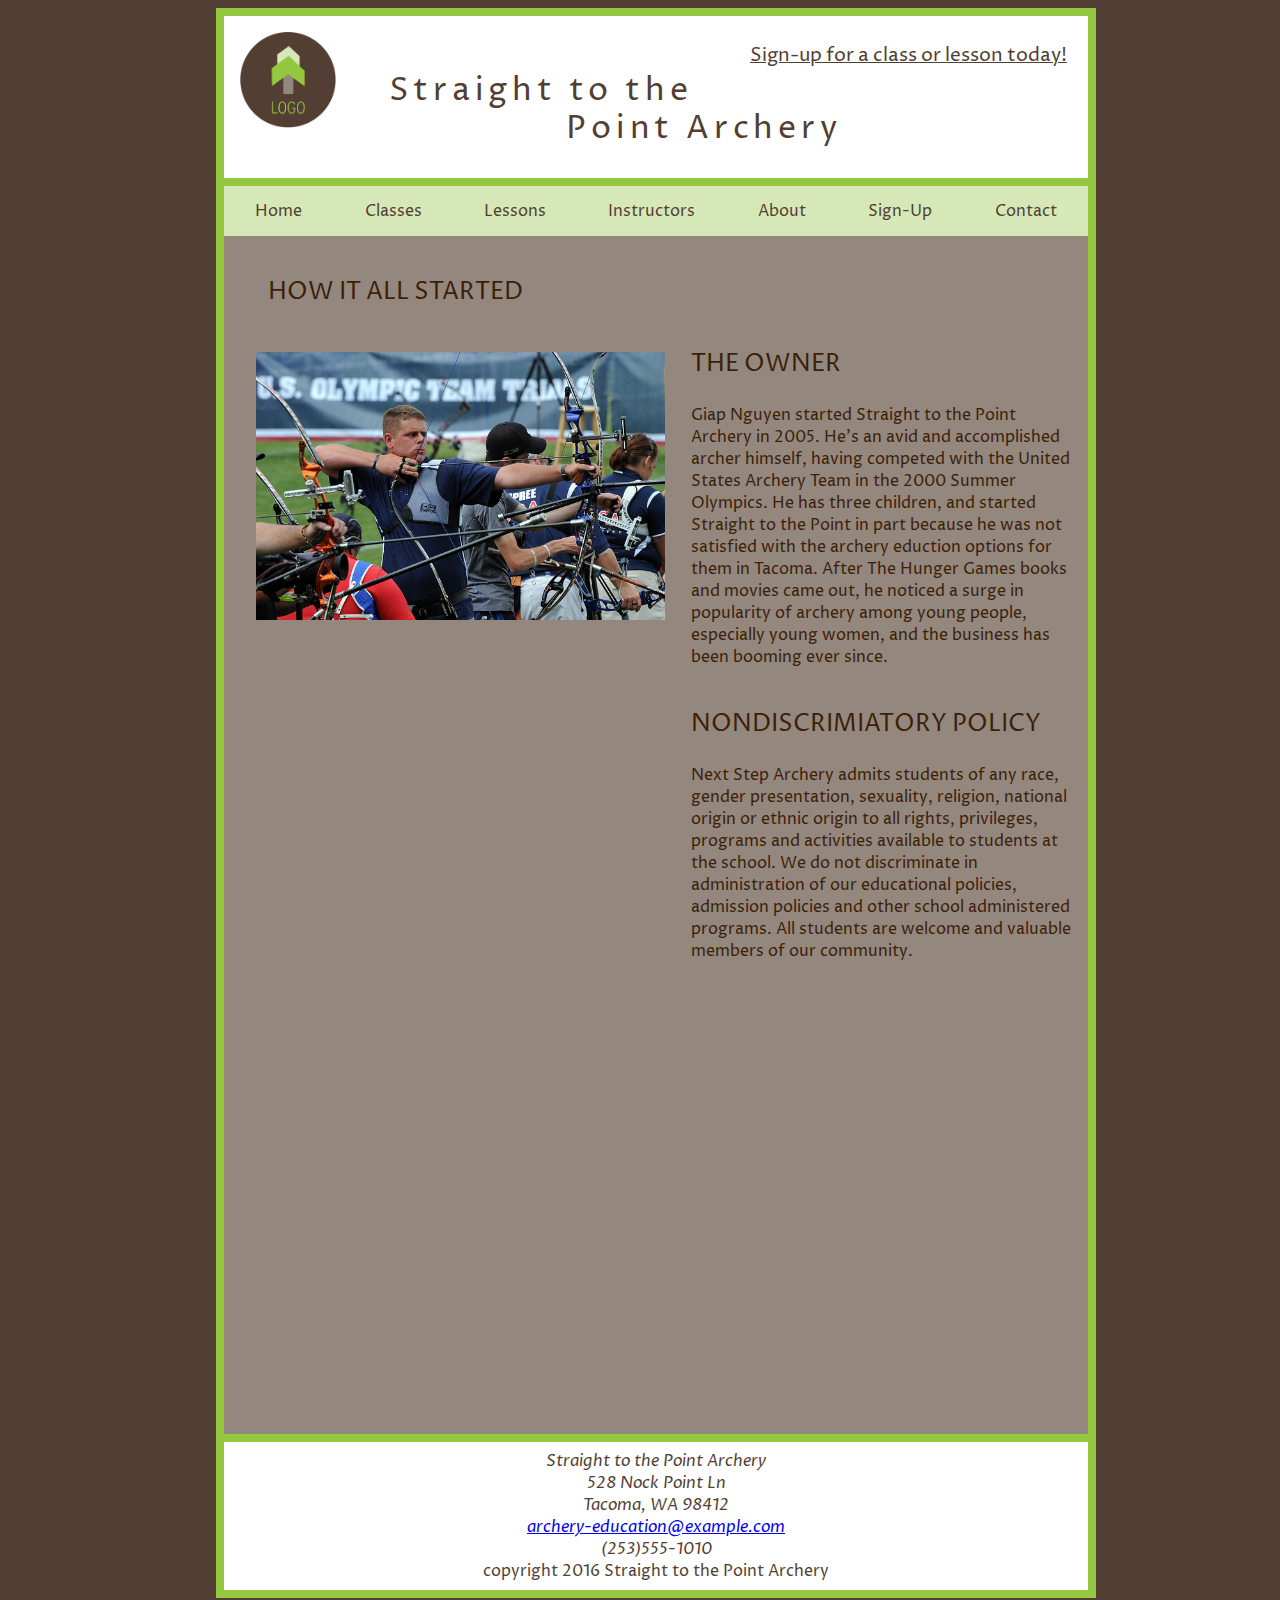
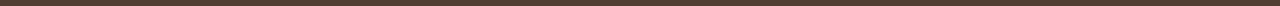
<file: index.html>
<!DOCTYPE html>
<html lang="en">
  <head>
    <meta charset="utf-8">
    <link rel="stylesheet" href="styles/col.css">
    <link rel="stylesheet" href="styles/2cols.css">
    <link rel="stylesheet" href="styles/stylesheet.css">
    <link href="https://fonts.googleapis.com/css?family=Ledger%7CProza+Libre" rel="stylesheet"> 
    <title>Straight to the Point Archery</title>
  </head>
  <body>
    <main>
    <header>
        <a href="signup.html">Sign-up for a class or lesson today!</a>
        <img src="images/logo.jpg" alt="Logo">
        <h1>Straight to the Point Archery</h1>
    </header>
        <nav>
          <ul>
              <li><a href="index.html">Home</a></li> 
              <li><a href="classes.html">Classes</a></li>
              <li><a href="lessons.html">Lessons</a></li>
              <li><a href="instructors.html">Instructors</a></li>
              <li><a href="about.html">About</a></li>
            <li><a href="signup.html">Sign-Up</a></li>
             <li><a href="contact.html">Contact</a></li>
          </ul>
        </nav>
      <section>
        <h2>How it all started</h2>
        <div class="section group">
          <div class="col span_1_of_2">
          <img src="images/students-competing.jpg" alt="Students Competing">
          </div>
          
					<div class="col span_1_of_2">
          <h2>The owner</h2>
          <p>
              Giap Nguyen started Straight to the Point Archery in 2005. He's an avid and accomplished archer himself, having competed with the United States Archery Team in the 2000 Summer Olympics. He has three children, and  started Straight to the Point in part because he was not satisfied with the archery eduction options for them in Tacoma. After The Hunger Games books and movies came out, he noticed a surge in popularity of archery among young people, especially young women, and the business has been booming ever since. 
          </p>
      
      
          <h2>Nondiscrimiatory Policy</h2>
          <p>
              Next Step Archery admits students of any race, gender presentation, sexuality, religion, national origin or ethnic origin to all rights, privileges, programs and activities available to students at the school. We do not discriminate in administration of our educational policies, admission policies and other school administered programs. All students are welcome and valuable members of our community. 
          </p>
           </div>
        </div>
      </section>
      </main>
      <footer>
          <address>
              Straight to the Point Archery<br>
              528 Nock Point Ln<br>
              Tacoma, WA 98412<br>
              <a href="archery-education@example.com">archery-education@example.com</a><br>
              (253)555-1010<br>
          </address>
              copyright 2016 Straight to the Point Archery
      </footer>
  </body>
</html>
</file>
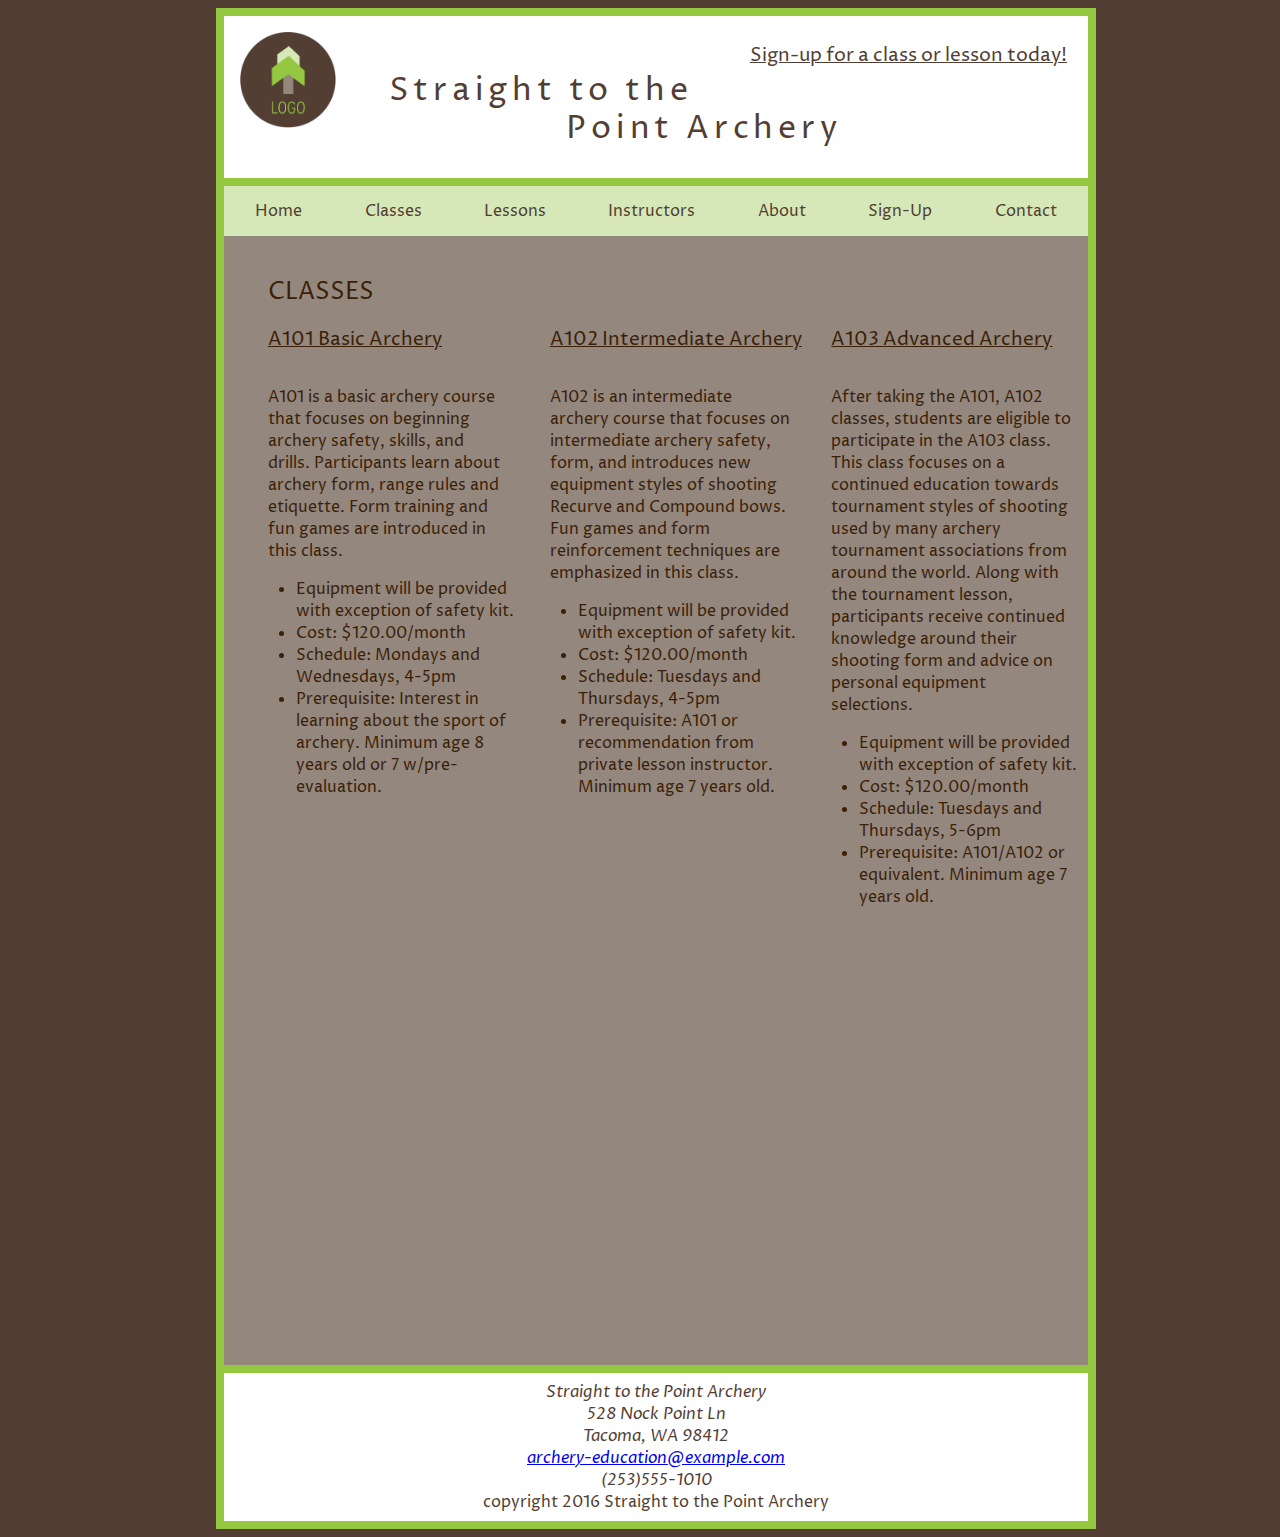
<file: classes.html>
<!DOCTYPE html>
<html lang="en">
  <head>
    <meta charset="utf-8">
    <meta name="viewport" content="width=device-width, initial-scale=1.0"> 
    <link rel="stylesheet" href="styles/col.css">
    <link rel="stylesheet" href="styles/3cols.css">
    <link rel="stylesheet" href="styles/stylesheet.css">
    <link href="https://fonts.googleapis.com/css?family=Ledger%7CProza+Libre" rel="stylesheet"> 
    <title>Straight to the Point Archery</title>
  </head>
  <body>
    <main>
    <header>
        <a href="signup.html">Sign-up for a class or lesson today!</a>
        <img src="images/logo.jpg" alt="Logo">
        <h1>Straight to the Point Archery</h1>
    </header>
        <nav>
          <ul>
              <li><a href="index.html">Home</a></li> 
              <li><a href="classes.html">Classes</a></li>
              <li><a href="lessons.html">Lessons</a></li>
              <li><a href="instructors.html">Instructors</a></li>
              <li><a href="about.html">About</a></li>
              <li><a href="signup.html">Sign-Up</a>
               <li><a href="contact.html">Contact</a></li>
          </ul>
        </nav>
      <section>
          <h2>Classes</h2>
          <div class="section group">
					 <div class="col span_1_of_3">
            <h3>A101 Basic Archery</h3>
            <p>
               A101 is a basic archery course that focuses on beginning archery safety, skills, and drills. Participants learn about archery form, range rules and etiquette. Form training and fun games are introduced in this class.
            </p>
            <ul> 
                <li>Equipment will be provided with exception of safety kit.</li>
                <li>Cost: $120.00/month</li>
                <li>Schedule: Mondays and Wednesdays, 4-5pm</li>
                <li>Prerequisite: Interest in learning about the sport of archery. Minimum age 8 years old or 7 w/pre-evaluation.</li>
             </ul>
            </div>
            <div class="col span_1_of_3">
            <h3>A102 Intermediate Archery</h3>
            <p>
                A102 is an intermediate archery course that focuses on intermediate archery safety, form, and introduces new equipment styles of shooting Recurve and Compound bows. Fun games and form reinforcement techniques are emphasized in this class. 
            </p>
            <ul> 
                <li>Equipment will be provided with exception of safety kit.</li>
                <li>Cost: $120.00/month</li>
                <li>Schedule: Tuesdays and Thursdays, 4-5pm</li>
                <li>Prerequisite: A101 or recommendation from private lesson instructor. Minimum age  7 years old.</li>
            </ul>
            </div>
            <div class="col span_1_of_3">
            <h3>A103 Advanced Archery</h3>
            <p>
                After taking the A101, A102 classes, students are eligible to participate in the A103 class. This class focuses on a continued education towards tournament styles of shooting used by many archery tournament associations from around the world. Along with the tournament lesson, participants receive continued knowledge around their shooting form and advice on personal equipment selections.
            </p>
            <ul> 
                <li>Equipment will be provided with exception of safety kit.</li>
                <li>Cost: $120.00/month</li>
                <li>Schedule: Tuesdays and Thursdays, 5-6pm </li>
                <li>Prerequisite: A101/A102 or equivalent. Minimum age  7 years old.</li>
            </ul>
            </div>
          </div>
      </section>
      </main>
      <footer>
        <i class="fa fa-facebook-official" aria-hidden="true" style="font-size: 2rem;"></i> 
          <address>
              Straight to the Point Archery<br>
              528 Nock Point Ln<br>
              Tacoma, WA 98412<br>
              <a href="archery-education@example.com">archery-education@example.com</a><br>
              (253)555-1010<br>
          </address>
              copyright 2016 Straight to the Point Archery
      </footer>
  </body>
</html>
</file>
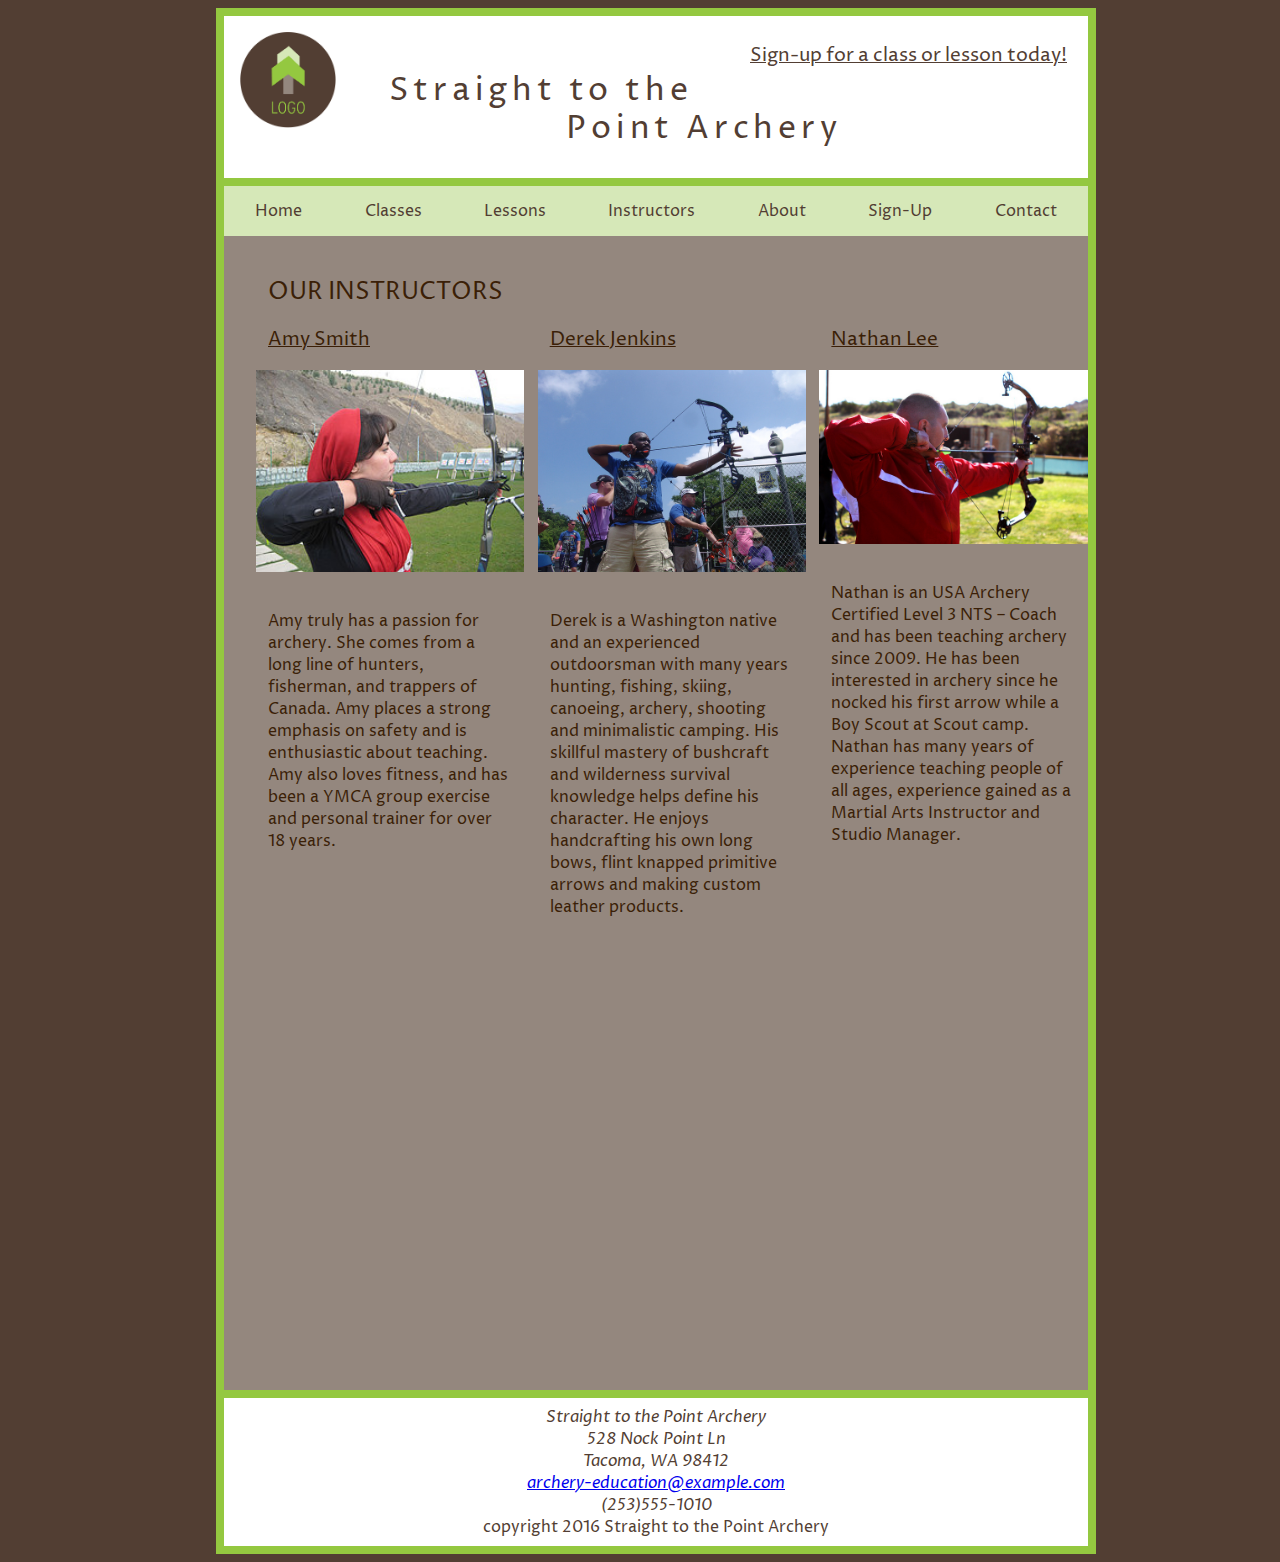
<file: instructors.html>
<!DOCTYPE html>
<html lang="en">
  <head>
    <meta charset="utf-8">
    <meta name="viewport" content="width=device-width, initial-scale=1.0"> 
    <link rel="stylesheet" href="styles/col.css">
    <link rel="stylesheet" href="styles/3cols.css">
    <link rel="stylesheet" href="styles/stylesheet.css">
    <link href="https://fonts.googleapis.com/css?family=Ledger%7CProza+Libre" rel="stylesheet"> 
    <title>Straight to the Point Archery</title>
  </head>
  <body>
    <main>
    <header>
        <a href="signup.html">Sign-up for a class or lesson today!</a>
        <img src="images/logo.jpg" alt="Logo">
        <h1>Straight to the Point Archery</h1>
    </header>
        <nav>
          <ul>
              <li><a href="index.html">Home</a></li> 
              <li><a href="classes.html">Classes</a></li>
              <li><a href="lessons.html">Lessons</a></li>
              <li><a href="instructors.html">Instructors</a></li>
              <li><a href="about.html">About</a></li>
              <li><a href="signup.html">Sign-Up</a>
              <li><a href="contact.html">Contact</a></li>
          </ul>
        </nav>
      <section>
        <h2>Our Instructors</h2>
        <div class="section group">
					<div class="col span_1_of_3">
          <h3>Amy Smith</h3>
          <img src="images/amy-smith-instructor.jpg" alt="Instructor Amy Smith">
          <p>
             Amy truly has a passion for archery. She comes from a long line of hunters, fisherman, and trappers of Canada. Amy  places a strong emphasis on safety and is enthusiastic about teaching. Amy also loves fitness, and  has been a YMCA group exercise and personal trainer for over 18 years. 
          </p>
          </div>

          <div class="col span_1_of_3">
          <h3>Derek Jenkins</h3>
          <img src="images/derek-jenkins-instructor.jpg" alt="Instructor Derk Jenkins">
          <p>
             Derek is a Washington native and an experienced outdoorsman with many years hunting, fishing, skiing, canoeing, archery, shooting and minimalistic camping. His skillful mastery of bushcraft and wilderness survival knowledge helps define his character. He enjoys handcrafting his own long bows, flint knapped primitive arrows and making custom leather products. 
          </p>
          </div>
          <div class="col span_1_of_3">
          <h3>Nathan Lee</h3>
          <img src="images/nathan-lee-instructor.jpg" alt="Nathan Lee">
          <p>
             Nathan is an USA Archery Certified Level 3 NTS – Coach and has been teaching archery since 2009. He has been interested in archery since he nocked his first arrow while a Boy Scout at Scout camp. Nathan has many years of experience teaching people of all ages, experience gained as a Martial Arts Instructor and Studio Manager. 
          </p>
          </div>
        </div>
      </section>
      </main>
      <footer>
        <i class="fa fa-facebook-official" aria-hidden="true" style="font-size: 2rem;"></i>
          <address>
              Straight to the Point Archery<br>
              528 Nock Point Ln<br>
              Tacoma, WA 98412<br>
              <a href="archery-education@example.com">archery-education@example.com</a><br>
              (253)555-1010<br>
          </address>
              copyright 2016 Straight to the Point Archery
      </footer>
  </body>
</html>
</file>
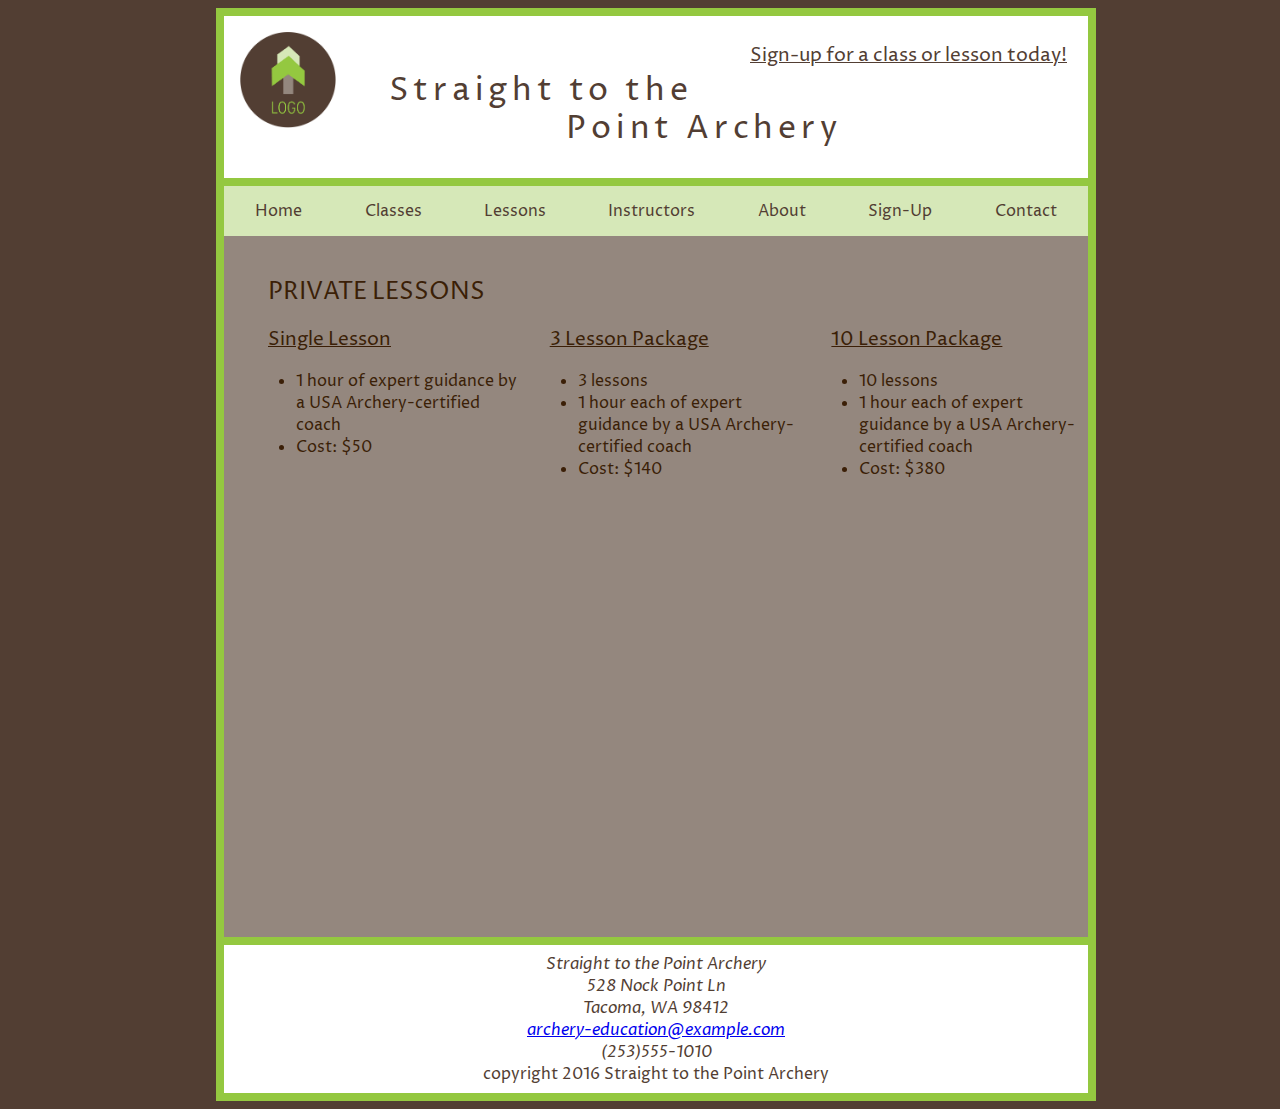
<file: lessons.html>
<!DOCTYPE html>
<html lang="en">
  <head>
    <meta charset="utf-8">
    <link rel="stylesheet" href="styles/col.css">
    <link rel="stylesheet" href="styles/3cols.css">
    <link rel="stylesheet" href="styles/stylesheet.css">
    <link href="https://fonts.googleapis.com/css?family=Ledger%7CProza+Libre" rel="stylesheet"> 
    <title>Straight to the Point Archery</title>
  </head>
  <body>
    <main>
    <header>
        <a href="signup.html">Sign-up for a class or lesson today!</a>
        <img src="images/logo.jpg" alt="Logo">
        <h1>Straight to the Point Archery</h1>
    </header>
        <nav>
          <ul>
              <li><a href="index.html">Home</a></li> 
              <li><a href="classes.html">Classes</a></li>
              <li><a href="lessons.html">Lessons</a></li>
              <li><a href="instructors.html">Instructors</a></li>
              <li><a href="about.html">About</a></li>
              <li><a href="signup.html">Sign-Up</a>
              <li><a href="contact.html">Contact</a></li>
          </ul>
        </nav>
        <section>
          <h2>Private Lessons</h2>
          <div class="section group">
					 <div class="col span_1_of_3">
            <h3>Single Lesson</h3>
            <ul> 
                <li>1 hour of expert guidance by a USA Archery-certified coach</li>
                <li>Cost: $50</li>
            </ul>
            </div>
            <div class="col span_1_of_3">
            <h3>3 Lesson Package</h3>
            <ul> 
                <li>3 lessons</li>
                <li>1 hour each of expert guidance by a USA Archery-certified coach</li>
                <li>Cost: $140</li>
              </ul>
            </div>
            <div class="col span_1_of_3">
            <h3>10 Lesson Package</h3>
            <ul> 
                <li>10 lessons</li>
                <li>1 hour each of expert guidance by a USA Archery-certified coach</li>
                <li>Cost: $380</li>
            </ul>
            </div>
          </div>
        </section>
      </main>
      <footer>
        <i class="fa fa-facebook-official" aria-hidden="true" style="font-size: 2rem;"></i>
          <address>
              Straight to the Point Archery<br>
              528 Nock Point Ln<br>
              Tacoma, WA 98412<br>
              <a href="archery-education@example.com">archery-education@example.com</a><br>
              (253)555-1010<br>
          </address>
              copyright 2016 Straight to the Point Archery
      </footer>
  </body>
</html>
</file>
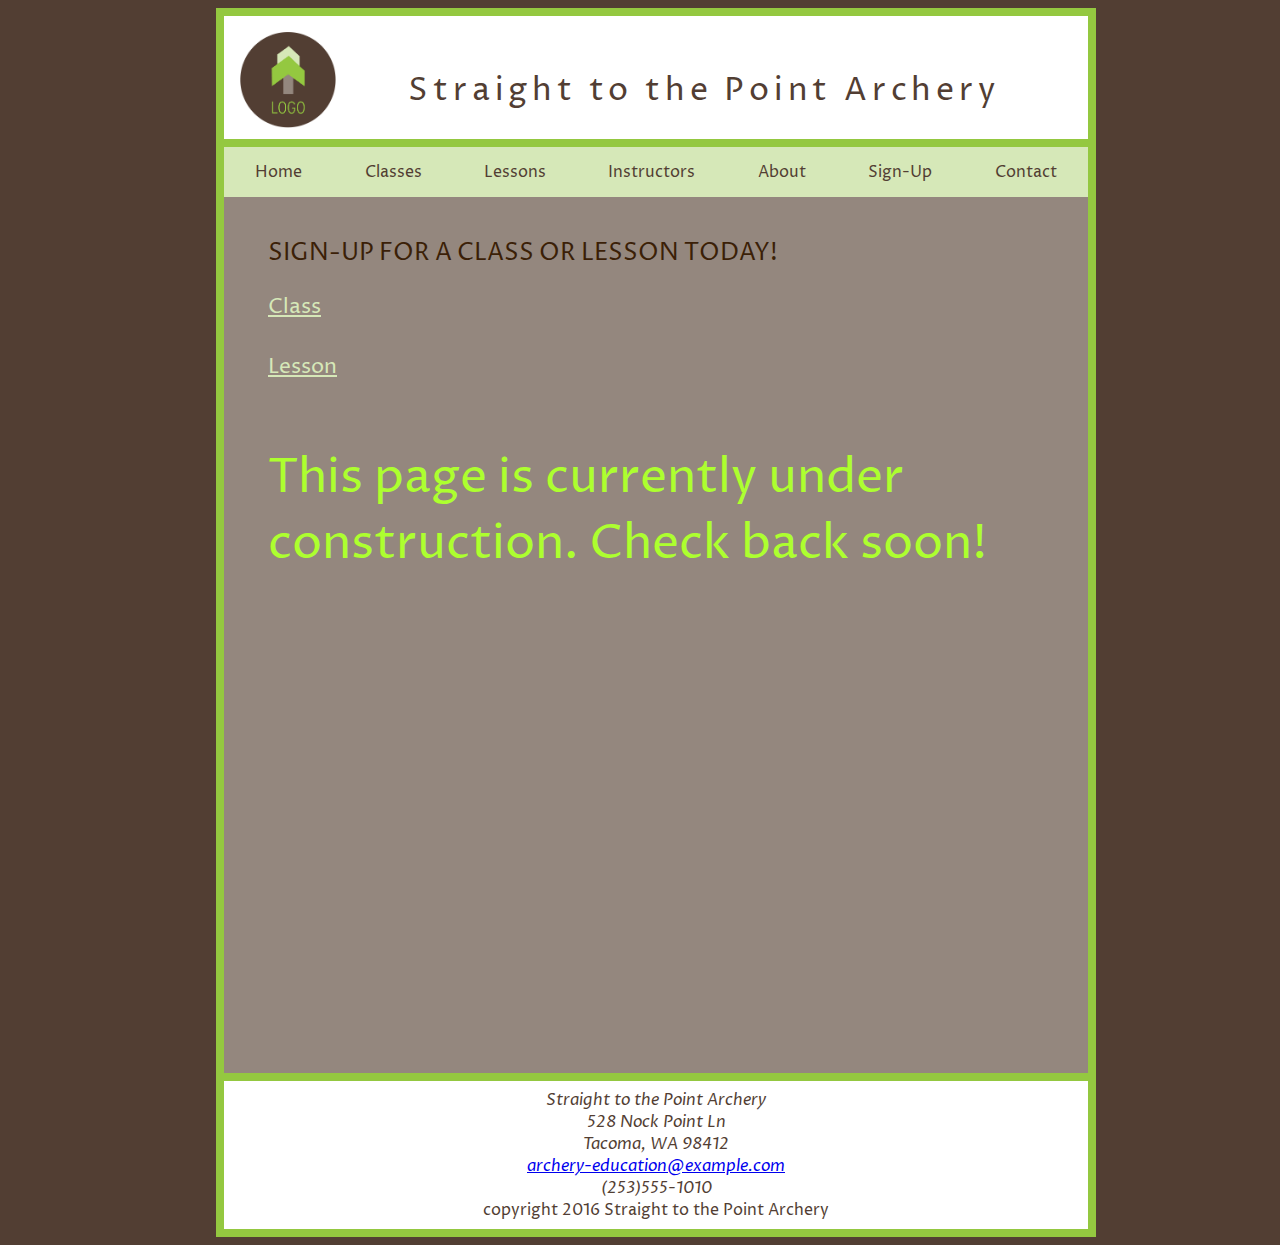
<file: signup.html>
<!DOCTYPE html>
<html lang="en">
  <head>
    <meta charset="utf-8">
    <link rel="stylesheet" href="styles/stylesheet.css">    
    <link href="https://fonts.googleapis.com/css?family=Ledger%7CProza+Libre" rel="stylesheet"> 
    <title>Straight to the Point Archery</title>
  </head>
  <body>
    <main>
    <header>
        <img src="images/logo.jpg" alt="Logo">
        <h1>Straight to the Point Archery</h1>
    </header>
        <nav>
          <ul>
              <li><a href="index.html">Home</a></li> 
              <li><a href="classes.html">Classes</a></li>
              <li><a href="lessons.html">Lessons</a></li>
              <li><a href="instructors.html">Instructors</a></li>
              <li><a href="about.html">About</a></li>
              <li><a href="signup.html">Sign-Up</a>
              <li><a href="contact.html">Contact</a></li>
          </ul>
        </nav>
      <section>
          <h2>Sign-up for a class or lesson today!</h2>
          <p>
             <a href="">Class</a>
          </p>
          <p>
              <a href="">Lesson</a>
          </p>
        <aside>
          <p>
              This page is currently under construction. Check back soon!
          </p>
        
        
        </aside>
      </section>
      </main>
      <footer>
        <i class="fa fa-facebook-official" aria-hidden="true" style="font-size: 2rem;"></i>
          <address>
              Straight to the Point Archery<br>
              528 Nock Point Ln<br>
              Tacoma, WA 98412<br>
              <a href="archery-education@example.com">archery-education@example.com</a><br>
              (253)555-1010<br>
          </address>
              copyright 2016 Straight to the Point Archery
      </footer>
  </body>
</html>
</file>
<file: styles/col.css>
/*  SECTIONS  ============================================================================= */

.section {
	clear: both;
	padding: 0px;
	margin: 0px;
}

/*  GROUPING  ============================================================================= */


.group:before,
.group:after {
    content:"";
    display:table;
}
.group:after {
    clear:both;
}
.group {
    zoom:1; /* For IE 6/7 (trigger hasLayout) */
}

/*  GRID COLUMN SETUP   ==================================================================== */

.col {
	display: block;
	float:left;
	margin: 1% 0 1% 1.6%;
}

.col:first-child { margin-left: 0; } /* all browsers except IE6 and lower */


/*  REMOVE MARGINS AS ALL GO FULL WIDTH AT 480 PIXELS */

@media only screen and (max-width: 480px) {
	.col { 
		margin: 1% 0 1% 0%;
	}
}
</file>
<file: styles/2cols.css>
/*  GRID OF TWO   ============================================================================= */


.span_2_of_2 {
	width: 100%;
}

.span_1_of_2 {
	width: 49.2%;
}

/*  GO FULL WIDTH AT LESS THAN 480 PIXELS */

@media only screen and (max-width: 480px) {
	.span_2_of_2 {
		width: 100%; 
	}
	.span_1_of_2 {
		width: 100%; 
	}
}
</file>
<file: styles/stylesheet.css>
html {

    font-size: 1rem;

    margin-right: 13rem;

    margin-left: 13rem;

    background-color: #523e33;

    max-width: 100%;

}



body {

    background-color: #94877e;

    border: .5rem solid #94c840;

    max-width: 100%;

    width: 100%;

    height: 70%;

    max-height: 100%;

}



footer { 

    clear: both;

    height: 20%;

    padding-top: .5rem;

    padding-bottom: .5rem;

    background-color: white;

    color: #523e33;

    text-align: center;

    border-top: .5rem solid #94c840;

    font-family: 'Proza Libre', sans-serif;

    max-width: 100%;



  }



footer a {

    max-width: 100%;

}

h1 {

    font-weight: 300;

    line-height: 1.2;

    margin: 0 0 .4em;

    max-width: 100%;

}



h2 {

    font-weight: bold;

    text-transform: uppercase;

    margin: 1em 0;

    max-width: 100%;

}



h1, h2 {

    font-family: 'Proza Libre', sans-serif;

}



header {

    background-color: white;

    height: 6rem;

    padding: 1rem;

    color: #523e33;

    border-bottom: .5rem solid #94c840;

    max-width: 100%;

    height: auto;

    background-size: 100% auto !important;

}



header a {

    float: right;

    font-weight: normal;

    font-family: 'Proza Libre', sans-serif;

    padding: 10px 5px;

    font-size: 1.2rem;

    color: #523e33;

    max-width: 100%;

    height: auto;

    background-size: 100% auto !important;

}



header h1 {

    text-align: center;

    padding-top: 2.5rem;

    letter-spacing: .30rem;

    max-width: 100%;    

    height: auto;

    background-size: 100% auto !important;

}



header img {

    float: left;

    height: 6rem;

    width: 6rem;

    max-width: 20%;

    max-height: 100%;

}







main {

  /* this is the page background */

    font-family: 'Proza Libre', sans-serif;

    padding-bottom: 3rem;

    max-width: 100%;

    height: auto;

    background-size: 100% auto !important;  

}



nav a {

    color: #94877e; 

    font-family: 'Proza Libre', sans-serif;

}



nav ul {

    list-style-type: none;

    margin: 0;

    padding: 0;

    display: flex;

    justify-content: space-around;

    overflow: hidden;

    background-color: #d6e8b8;

    max-width: 100%;

    max-height: 100%;

}



li {

    float: left;

}



li a {

    display: block;

    color: #523e33;

    text-align: center;

    padding: 14px 16px;

    text-decoration: none;

}



li a:hover {

    background-color: white;

}



p a {

    color:  #d6e8b8;

    text-decoration: underline;

}



section {

    max-width: 100%;

    height: auto;

    background-size: 100% auto !important;

    margin-left: 2rem;

    color: #3B1F07;

    padding-bottom: 25rem;

    padding-top: 1rem

}



section a {

    font-size: 1.3rem;

}



section aside {

    font-size: 3rem;

    color: greenyellow;

}



section h1, h2, h3, p {

    max-width: 100%;

    height: auto;

    background-size: 100% auto !important;

    padding-left: .75rem;

    font-weight: normal;

    font-family: 'Proza Libre', sans-serif;

}



section h2 {

    margin-bottom: -.5rem;

}



section h3 {

    text-decoration: underline;

}



section div h2, p {

    max-width: 100%;

    padding-top: 1rem;

    padding-right: 1rem;

    font-family: 'Proza Libre', sans-serif;

}



.span_1_of_3 img {

    width: 20rem;

    height: 15rem;

    max-width: 100%;

    height: auto;

    background-size: 100% auto !important;

}



.span_1_of_2 img {

    width: 40em;

    max-width: 100%;

    height: auto;

    background-size: 100% auto !important;

    padding-top: 2.75rem;

}
</file>
<file: styles/3cols.css>
/*  GRID OF THREE   ============================================================================= */

	
.span_3_of_3 {
	width: 100%; 
}

.span_2_of_3 {
	width: 66.13%; 
}

.span_1_of_3 {
	width: 32.26%; 
}


/*  GO FULL WIDTH AT LESS THAN 480 PIXELS */

@media only screen and (max-width: 480px) {
	.span_3_of_3 {
		width: 100%; 
	}
	.span_2_of_3 {
		width: 100%; 
	}
	.span_1_of_3 {
		width: 100%;
	}
}
</file>
